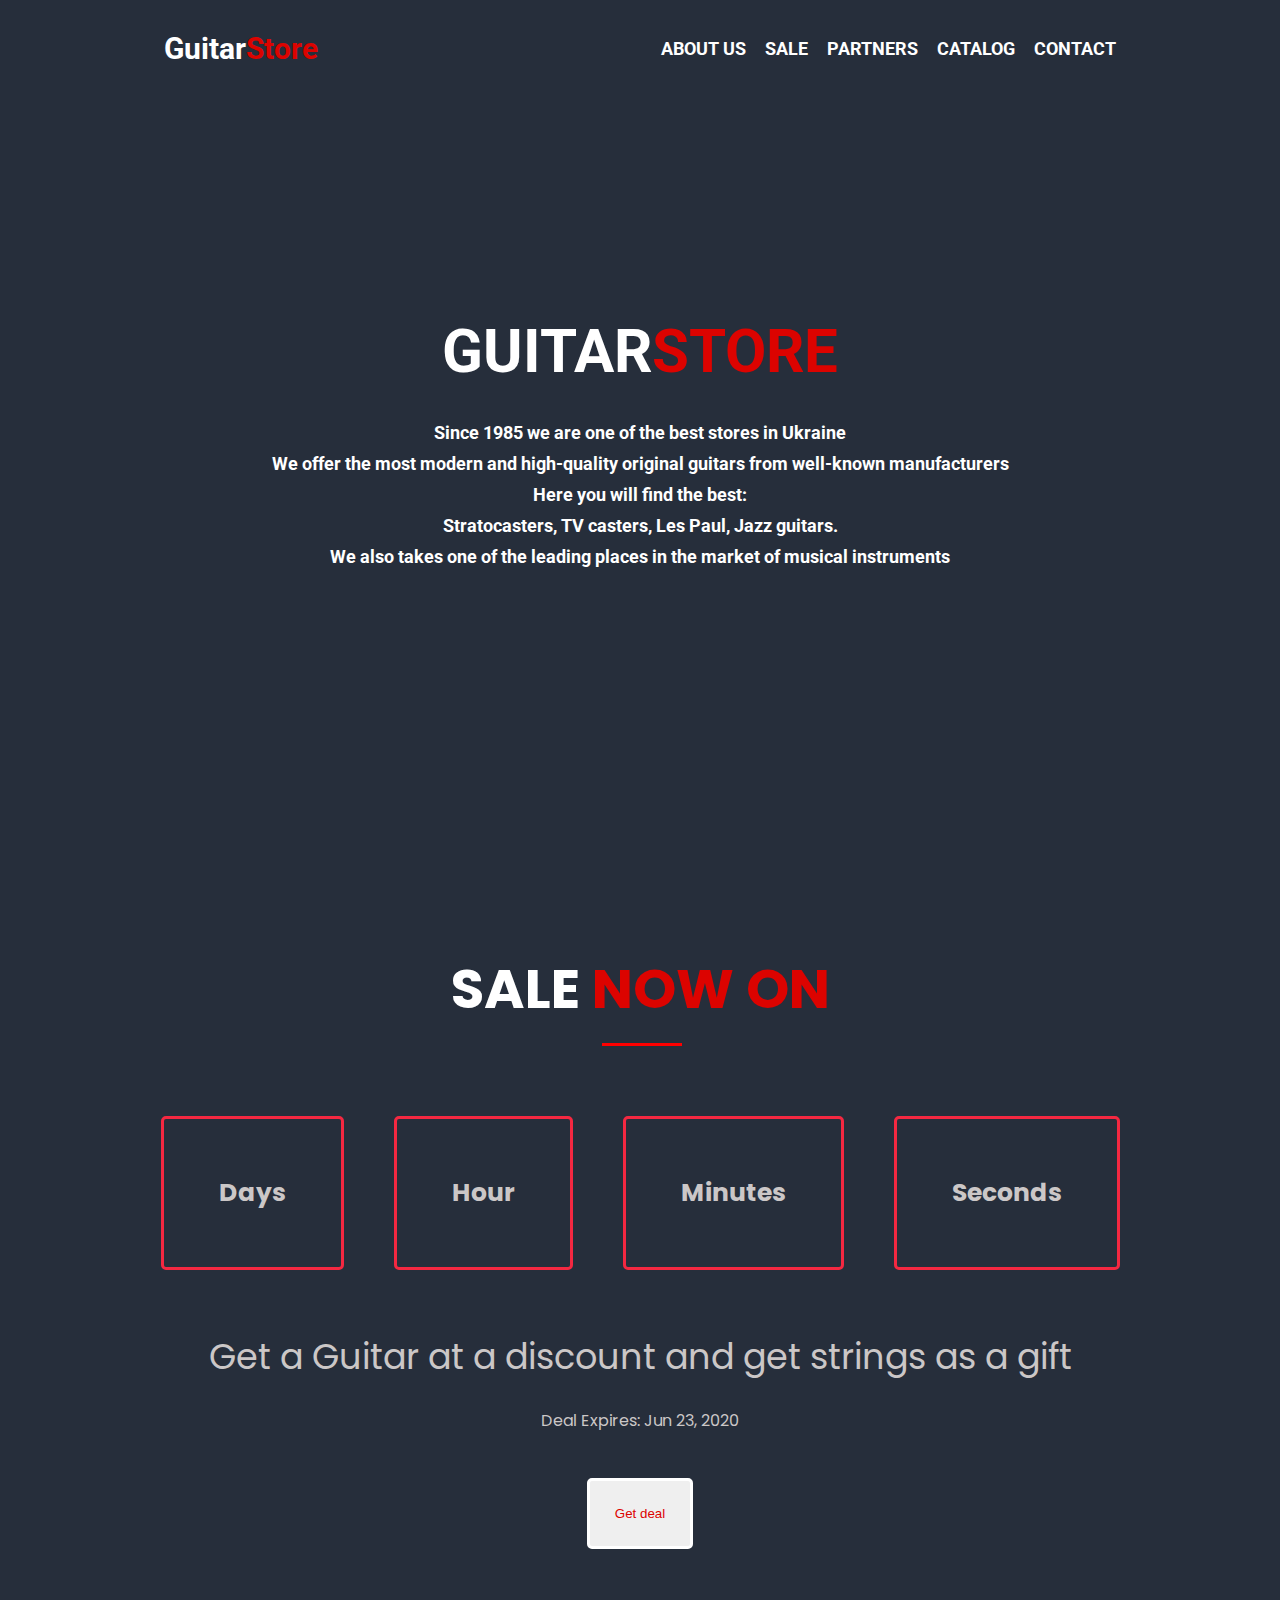
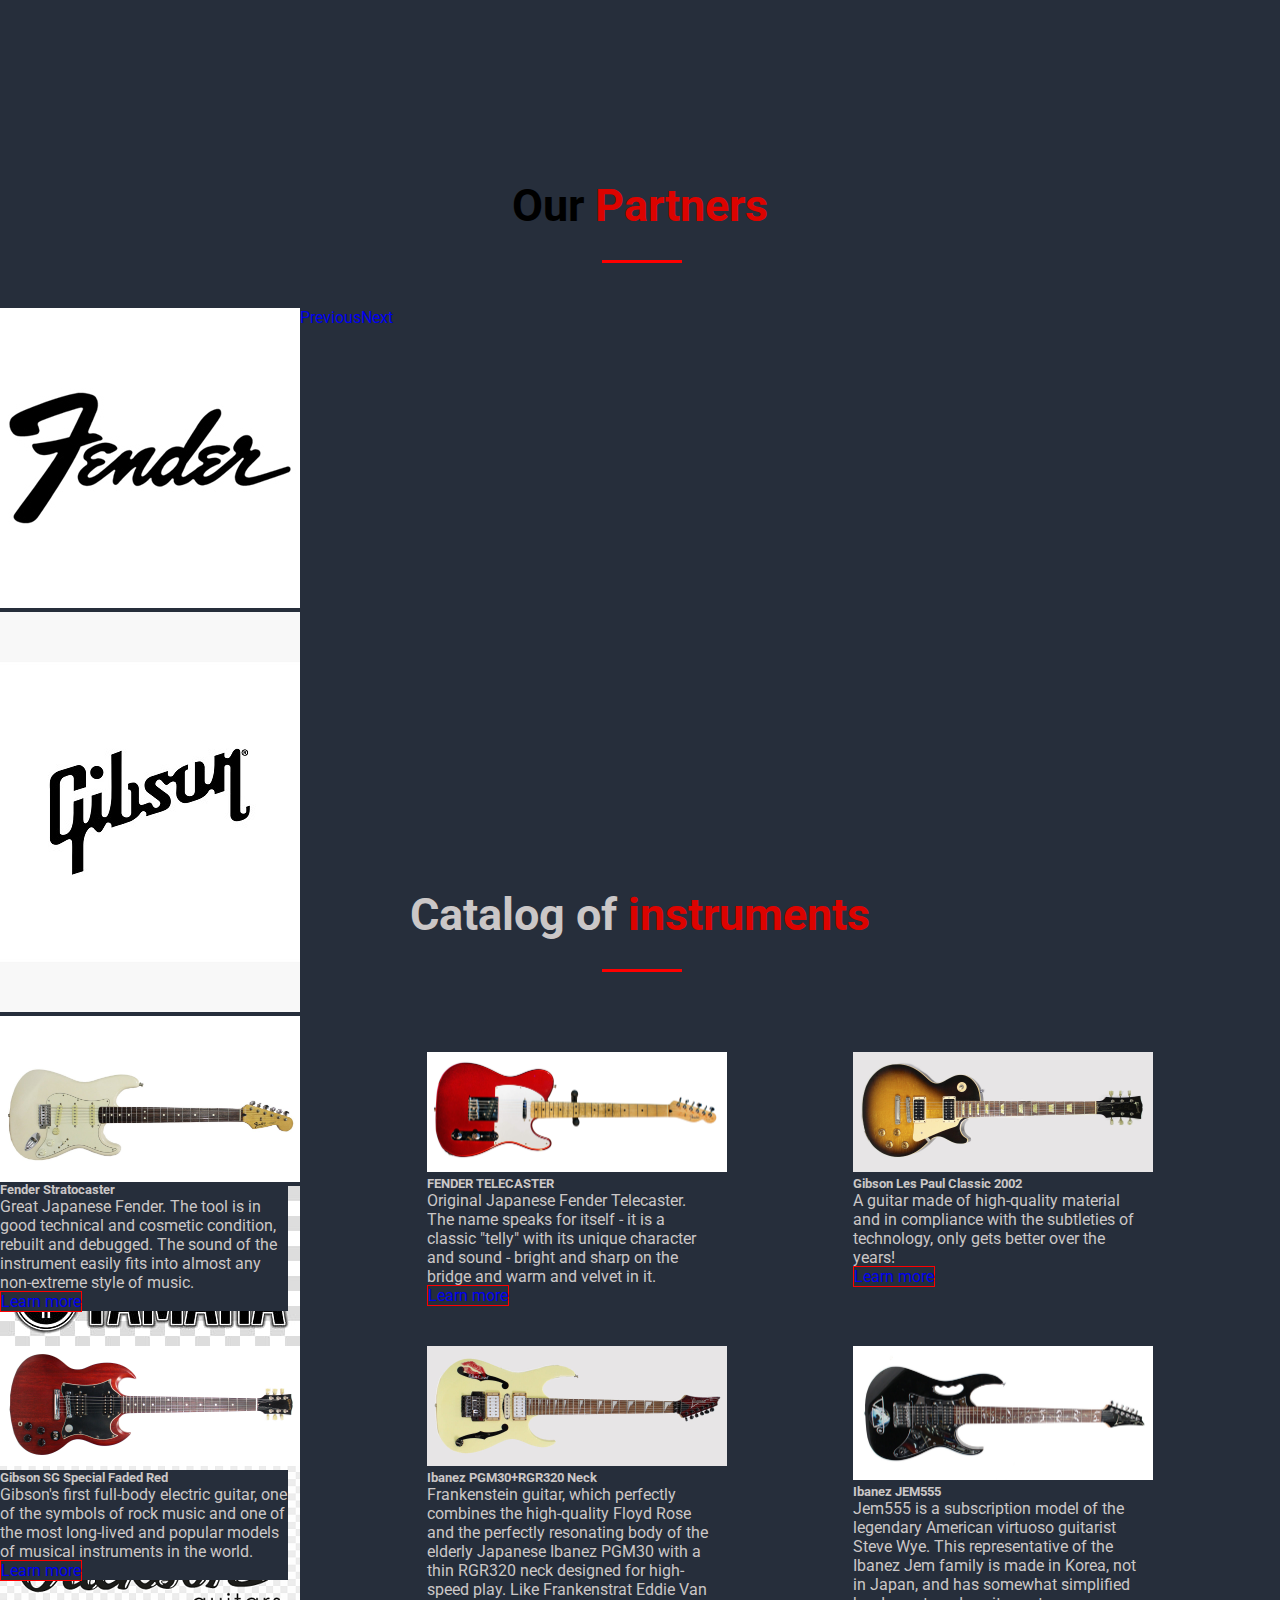
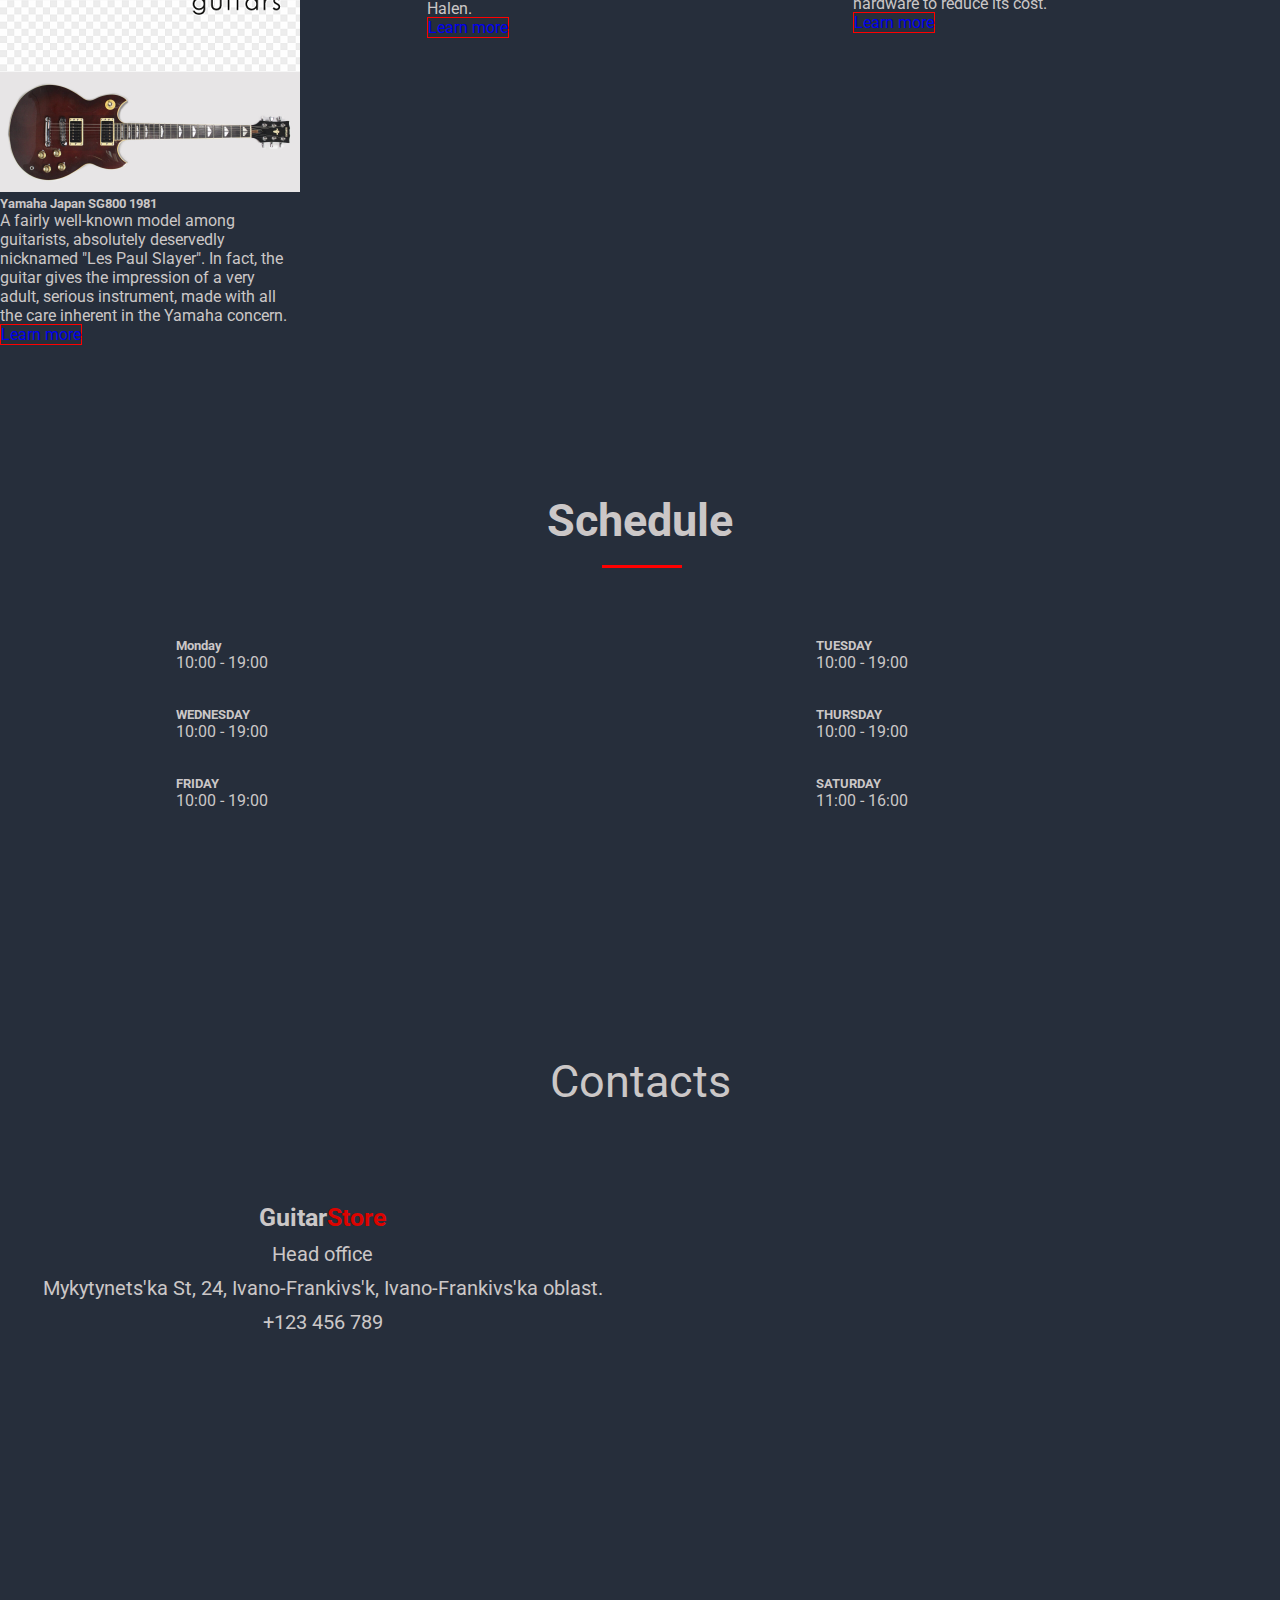
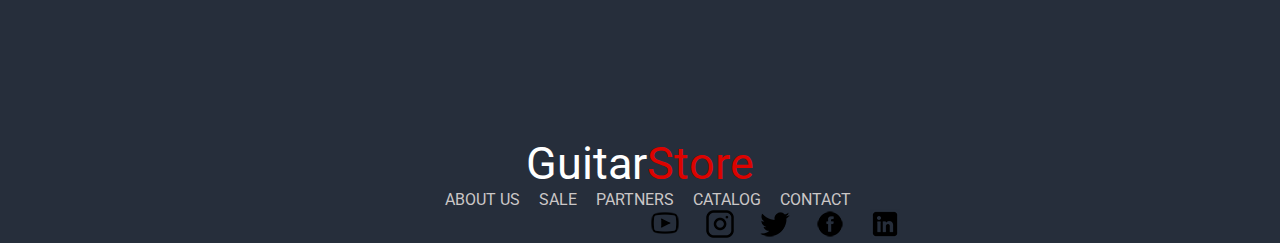
<file: index.html>
<!DOCTYPE html>
<html lang="en">
<head>
    <meta charset="UTF-8">
    <title>Guitar Store</title>
    <link href="https://fonts.googleapis.com/css2?family=Roboto&display=swap" rel="stylesheet">
    <link href="https://fonts.googleapis.com/css2?family=Poppins:ital@1&display=swap" rel="stylesheet">
    <link rel="stylesheet" href="css/inex.css">
    <link rel="stylesheet" href="https://stackpath.bootstrapcdn.com/bootstrap/4.5.0/css/bootstrap.min.css" integrity="sha384-9aIt2nRpC12Uk9gS9baDl411NQApFmC26EwAOH8WgZl5MYYxFfc+NcPb1dKGj7Sk" crossorigin="anonymous">

</head>
<body>
<header>

    <section class="top_navigaror">
        <div class="header_logo">
            <p>Guitar<span class="color_red">Store</span></p>
        </div>
        <nav >
            <ul class="top_menu">

                <a href="#about_us">about us</a>
                <a href="#sale">sale</a></li>
                <a href="#partners">partners</a></li>
                <a href="#catalog">catalog</a></li>
                <a href="#contacts">contact</a></li>
            </ul>
        </nav>
    </section>
    <section id="about_us">
        <h1>GUITAR<span class="color_red">STORE</span></h1>
        <div class="about_us_p">
            <p>Since 1985 we are one of the best stores in Ukraine </p>
            <p> We offer the most modern and high-quality original guitars from well-known manufacturers</p>
            <p>Here you will find the best: </p>
            <p>Stratocasters, TV casters, Les Paul, Jazz guitars. </p>
            <p>We also takes one of the leading places in the market of musical instruments</p>
        </div>
    </section>

 </header>


 <main>
     <section  id="sale">
         <div class="container">
         <h3>SALE <span class="color_red"> NOW ON</span></h3>
         <div class="line"></div>

         <div id="timeCutDown">
             <div class="time">
                 <h2 id="days"></h2>
                  <p class="underTime">Days</p>
             </div>
             <div class="time">
                 <h2 id="hours"></h2>
                 <p class="underTime">Hour</p>
             </div>
             <div class="time">
                 <h2 id="minutes"></h2>
                 <p class="underTime">Minutes</p>
             </div>
             <div class="time">
                 <h2 id="seconds"></h2>
                 <p class="underTime">Seconds</p>
             </div>
         </div>
         <p class="getGuitar">Get a Guitar at a discount and get strings as a gift</p>
         <p class="expires">Deal Expires: Jun 23, 2020</p>
         <button>
             <a href="#get_deal"><span class="color_red">Get deal</span></a>
         </button>
         </div>
     </section>
     <section  id="partners">
         <div class="container">
             <h4 class="Hpartners"> Our <span class="color_red"> Partners</span></h4>
             <div class="line"></div>
         <div id="carouselExampleIndicators" class="carousel slide" data-ride="carousel">
             <ol class="carousel-indicators">
                 <li data-target="#carouselExampleIndicators" data-slide-to="0" class="active"></li>
                 <li data-target="#carouselExampleIndicators" data-slide-to="1"></li>
                 <li data-target="#carouselExampleIndicators" data-slide-to="2"></li>
             </ol>
             <div class="carousel-inner">
                 <div class="carousel-item active">
                     <img src="img/logo_partners/FenderLogo.jpg" class="d-block w-100" alt="...">
                 </div>
                 <div class="carousel-item">
                     <img src="img/logo_partners/gibsoonLogo.jpg" class="d-block w-100" alt="...">
                 </div>
                 <div class="carousel-item">
                     <img src="img/logo_partners/ibanezLogo.png" class="d-block w-100" alt="...">
                 </div>
                 <div class="carousel-item">
                     <img src="img/logo_partners/yamaha.jpg" class="d-block w-100" alt="...">
                 </div>
                 <div class="carousel-item">
                     <img src="img/logo_partners/jacksonLogo.png" class="d-block w-100" alt="...">
                 </div>
             </div>
             <a class="carousel-control-prev" href="#carouselExampleIndicators" role="button" data-slide="prev">
                 <span class="carousel-control-prev-icon" aria-hidden="true"></span>
                 <span class="sr-only">Previous</span>
             </a>
             <a class="carousel-control-next" href="#carouselExampleIndicators" role="button" data-slide="next">
                 <span class="carousel-control-next-icon" aria-hidden="true"></span>
                 <span class="sr-only">Next</span>
             </a>
         </div>
         </div>
     </section>
     <section  id="catalog">
         <div class="container">
            <h5 class="catalogOf">Catalog of<span class="color_red"> instruments</span></h5>
             <div class="line"></div>
                    <div class="cards">
                        <div class="card" style="width: 18rem;">
                            <img src="img/guitars/fender_strat.jpg" class="card-img-top" alt="...">
                            <div class="card-body">
                                <h5 class="card-title">Fender  Stratocaster</h5>
                                <p class="card-text">Great Japanese Fender. The tool is in good technical and cosmetic condition, rebuilt and debugged. The sound of the instrument easily fits into almost any non-extreme style of music.</p>
                                <a href="#" class="btn btn-primary">Learn more</a>
                            </div>
                        </div>
                        <div class="card" style="width: 18rem;">
                            <img src="img/guitars/fender_tele.jpg" class="card-img-top" alt="...">
                            <div class="card-body">
                                <h5 class="card-title">FENDER TELECASTER</h5>
                                <p class="card-text">Original Japanese Fender Telecaster. The name speaks for itself - it is a classic "telly" with its unique character and sound - bright and sharp on the bridge and warm and velvet in it.</p>
                                <a href="#" class="btn btn-primary">Learn more</a>
                            </div>
                        </div>
                        <div class="card" style="width: 18rem;">
                            <img src="img/guitars/gibsonLes.jpg" class="card-img-top" alt="...">
                            <div class="card-body">
                                <h5 class="card-title">Gibson Les Paul Classic 2002</h5>
                                <p class="card-text">A guitar made of high-quality material and in compliance with the subtleties of technology, only gets better over the years!</p>
                                <a href="#" class="btn btn-primary">Learn more</a>
                            </div>
                        </div>
                        <div class="card" style="width: 18rem;">
                            <img src="img/guitars/gibson%20sg.jpg" class="card-img-top" alt="...">
                            <div class="card-body">
                                <h5 class="card-title">Gibson SG Special Faded Red</h5>
                                <p class="card-text">Gibson's first full-body electric guitar, one of the symbols of rock music and one of the most long-lived and popular models of musical instruments in the world.</p>
                                <a href="gibson-sg.html" class="btn btn-primary">Learn more</a>
                            </div>
                        </div>
                        <div class="card" style="width: 18rem;">
                            <img src="img/guitars/ibanez.jpg" class="card-img-top" alt="...">
                            <div class="card-body">
                                <h5 class="card-title">Ibanez PGM30+RGR320 Neck</h5>
                                <p class="card-text">Frankenstein guitar, which perfectly combines the high-quality Floyd Rose and the perfectly resonating body of the elderly Japanese Ibanez PGM30 with a thin RGR320 neck designed for high-speed play. Like Frankenstrat Eddie Van Halen.</p>
                                <a href="#" class="btn btn-primary">Learn more</a>
                            </div>
                        </div>
                        <div class="card" style="width: 18rem;">
                            <img src="img/guitars/ibanezBlack.jpg" class="card-img-top" alt="...">
                            <div class="card-body">
                                <h5 class="card-title">Ibanez JEM555</h5>
                                <p class="card-text">Jem555 is a subscription model of the legendary American virtuoso guitarist Steve Wye. This representative of the Ibanez Jem family is made in Korea, not in Japan, and has somewhat simplified hardware to reduce its cost.</p>
                                <a href="#" class="btn btn-primary">Learn more</a>
                            </div>
                        </div>
                        <div class="card" style="width: 18rem;">
                            <img src="img/guitars/yamaha%20.jpg" class="card-img-top" alt="...">
                            <div class="card-body">
                                <h5 class="card-title">Yamaha Japan SG800 1981</h5>
                                <p class="card-text">A fairly well-known model among guitarists, absolutely deservedly nicknamed "Les Paul Slayer". In fact, the guitar gives the impression of a very adult, serious instrument, made with all the care inherent in the Yamaha concern. </p>
                                <a href="#" class="btn btn-primary">Learn more</a>
                            </div>
                        </div>
                    </div>
                </div>
            </div>
         </div>
     </section>
     <section id="schedule">
         <div class="container">
             <h6 class="Hshedule">Schedule</h6>

             <div class="line"></div>
             <div class="cards-schedule">
                 <div class="card text-center" style="width: 18rem;">
                     <div class="card-body">
                         <h5 class="card-title">Monday</h5>
                         <p class="card-text">10:00 - 19:00</p>

                     </div>
                 </div>
                 <div class="card text-center" style="width: 18rem;">
                     <div class="card-body">
                         <h5 class="card-title">TUESDAY</h5>
                         <p class="card-text">10:00 - 19:00</p>

                     </div>
                 </div>
                 <div class="card text-center" style="width: 18rem;">
                     <div class="card-body">
                         <h5 class="card-title">WEDNESDAY</h5>
                         <p class="card-text">10:00 - 19:00</p>

                     </div>
                 </div>
                 <div class="card text-center" style="width: 18rem;">
                     <div class="card-body">
                         <h5 class="card-title">THURSDAY</h5>
                         <p class="card-text">10:00 - 19:00</p>

                     </div>
                 </div>
                 <div class="card text-center" style="width: 18rem;">
                     <div class="card-body">
                         <h5 class="card-title">FRIDAY</h5>
                         <p class="card-text">10:00 - 19:00</p>

                     </div>
                 </div>
                 <div class="card text-center" style="width: 18rem;">
                     <div class="card-body">
                         <h5 class="card-title">SATURDAY</h5>
                         <p class="card-text">11:00 - 16:00</p>

                     </div>
                 </div>
             </div>
         </div>
     </section>
     <section  id="contacts">
         <p class="contacts-us">Contacts</p>
         <div class="container">
            <div class="wrapper">
                <div class="card-adress">
                <h6> Guitar<span class="color_red">Store</span></h6>
                <p>Head office</p>
                <p>Mykytynets'ka St, 24, Ivano-Frankivs'k, Ivano-Frankivs'ka oblast.</p>
                <p class="phone">+123 456 789 </p>
            </div>
                <div class="map">
                    <iframe src="https://www.google.com/maps/embed?pb=!1m18!1m12!1m3!1d655.5306173944045!2d24.737285829223033!3d48.913058880084556!2m3!1f0!2f0!3f0!3m2!1i1024!2i768!4f13.1!3m3!1m2!1s0x0%3A0x0!2zNDjCsDU0JzQ3LjAiTiAyNMKwNDQnMTYuMiJF!5e0!3m2!1sen!2sua!4v1592227727427!5m2!1sen!2sua" width="600" height="450" frameborder="0" style="border:0;" allowfullscreen="" aria-hidden="false" tabindex="0"></iframe>
         </div>
            </div>
         </div>
     </section>

        <script src="https://code.jquery.com/jquery-3.5.1.slim.min.js" integrity="sha384-DfXdz2htPH0lsSSs5nCTpuj/zy4C+OGpamoFVy38MVBnE+IbbVYUew+OrCXaRkfj" crossorigin="anonymous"></script>
        <script src="https://cdn.jsdelivr.net/npm/popper.js@1.16.0/dist/umd/popper.min.js" integrity="sha384-Q6E9RHvbIyZFJoft+2mJbHaEWldlvI9IOYy5n3zV9zzTtmI3UksdQRVvoxMfooAo" crossorigin="anonymous"></script>
        <script src="https://stackpath.bootstrapcdn.com/bootstrap/4.5.0/js/bootstrap.min.js" integrity="sha384-OgVRvuATP1z7JjHLkuOU7Xw704+h835Lr+6QL9UvYjZE3Ipu6Tp75j7Bh/kR0JKI" crossorigin="anonymous"></script>
    <script src="script/index.js"></script>
 </main>
<footer>
    <div class="conteiner">
        <div class="fotbar">
            <p>Guitar<span class="color_red">Store</span></p>
            <nav>
            <ul class="fot_menu">
                <a href="#">about us</a>
                <a href="#sale">sale</a></li>
                <a href="#partners">partners</a></li>
                <a href="#catalog">catalog</a></li>
                <a href="#contacts">contact</a></li>
            </ul>
        </nav>
            <nav>
                <ul class="soc-logo">
                    <a href="#"><img src="img/soc_logos/youtube-photo.png" alt=""></a>
                    <a href="#"><img src="img/soc_logos/instagram-photo.png" alt=""></a>
                    <a href="#"><img src="img/soc_logos/twitter-photo.png" alt=""></a>
                    <a href="#"><img src="img/soc_logos/facebook-photo.png" alt=""></a>
                    <a href="#"><img src="img/soc_logos/link-photo.png" alt=""></a>

                </ul>
            </nav>



        </div>

    </div>
</footer>
</body>
</html>
</file>
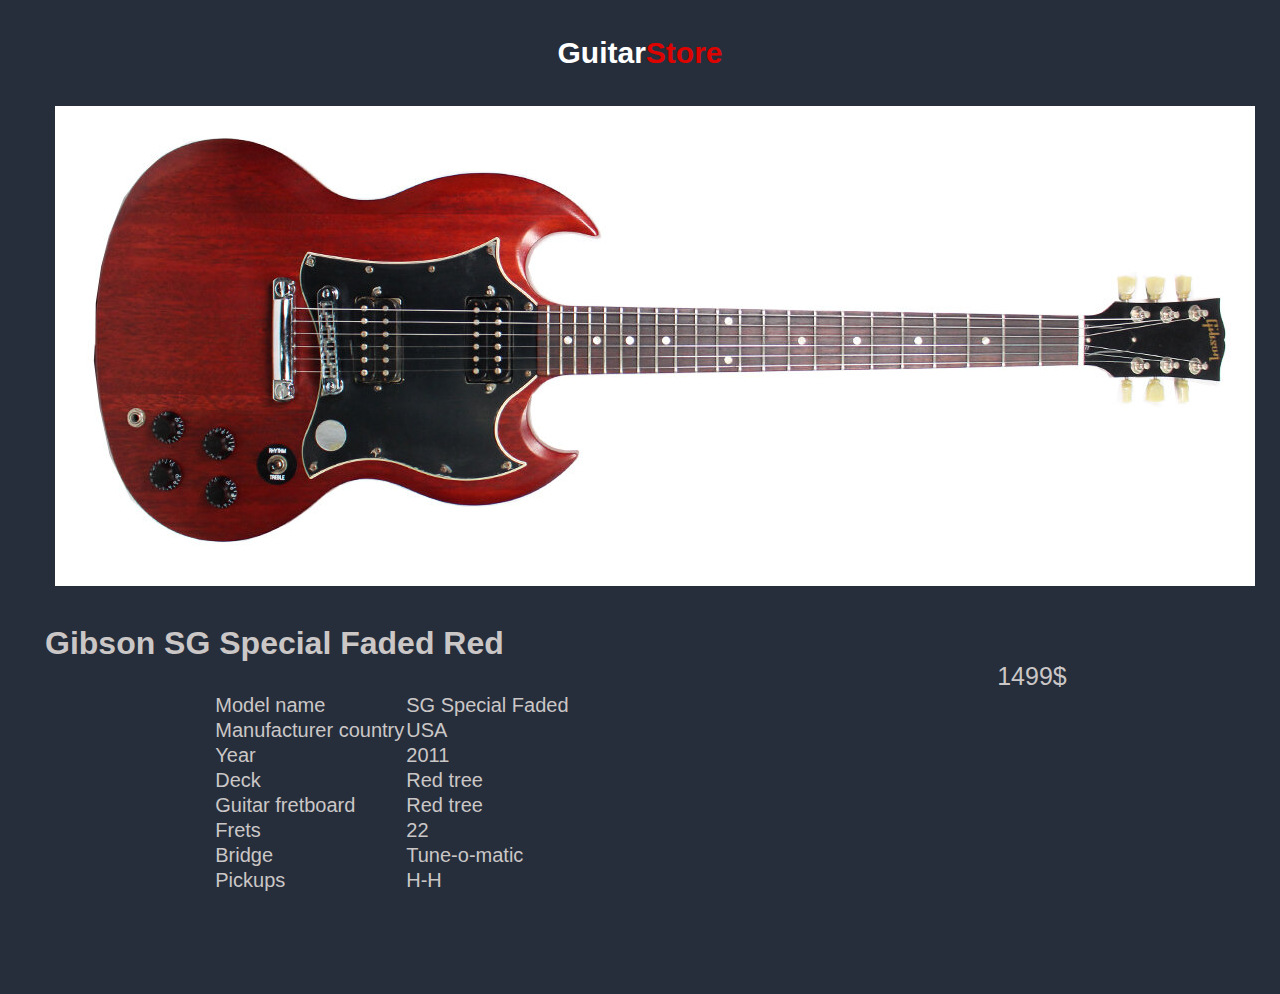
<file: gibson-sg.html>
<!DOCTYPE html>
<html lang="en">
<head>
    <meta charset="UTF-8">
    <title>Gibson SG Special Faded Red</title>
    <link rel="stylesheet" href="css/gibson.css">
</head>
<body>
<section class="gibson">
    <div class="header_logo">
        <a href="index.html"><p>Guitar<span class="color_red">Store</span></p></a>
    </div>
    <img src="img/guitars/gibson%20sg.jpg" alt="">
    <h1>Gibson SG Special Faded Red</h1>
    <div class="teh">
    <table>
        <tbody>
        <tr>
            <td>Model name</td>
            <td>SG Special Faded</td>
        </tr>
        <tr>
            <td>Manufacturer country</td>
            <td>USA</td>
        </tr>
        <tr>
            <td>Year</td>
            <td>2011</td>
        </tr>
        <tr>
            <td>Deck</td>
            <td>Red tree</td>
        </tr>
        <tr>
            <td>Guitar fretboard</td>
            <td>Red tree</td>
        </tr>
        <tr>
            <td>Frets</td>
            <td>22</td>
        </tr>
        <tr>
            <td>Bridge</td>
            <td>Tune-o-matic</td>
        </tr>
        <tr>
            <td>Pickups</td>
            <td>H-Н</td>
        </tr>
        </tbody>
    </table>
        <div class="price"> 1499$</div>
    </div>


</section>
</body>
</html>
</file>
<file: css/inex.css>
*{
    margin: 0;
    padding: 0;
}
html{
    font-family: 'Roboto', sans-serif;
}
header{
    background-color: #262E3B;
    padding-bottom: 300px;
    padding-top: 5px;
}

li{
    list-style: none;
}
a{
    text-decoration: none;
}
header {
    font-family: 'Roboto', sans-serif;
    width: 100%;
    height: 100%;
}



h1{
    font-size: 60px;
    color: #FFFFFF;
}

.color_red{
    color: #dc0300;
}
.top_navigaror{
    display: flex;
    justify-content: space-around;
    align-items: center;
    margin-top: 26px;
}
.top_menu{
    display: block;
    margin: auto;
}
.top_menu a{
    color: #FFFFFF;
    text-transform: uppercase;
    margin-left: 15px;
    font-weight: bold;
    font-size: 18px;
}
.top_menu a:hover{
    text-decoration: none;
    color:#F42841 ;
    transition: 0.3s ease-out;
}
.header_logo p{
    color: #FFFFFF;
    font-size: 30px;
    font-weight: bold;
}
#about_us{
    text-align: center;
    padding-top: 250px;
}
.about_us_p{
    margin-top: 35px;
    font-size: 18px;
    font-weight: bold;
    color: #FFFFFF;
}
.about_us_p p{
    margin-top: 10px;
}
/*video {
    position: absolute;
    left: 0;
    top: 0;
    right: 0;
    bottom: 0;
    margin: auto;
    z-index: -1;
}*/
@media (max-width: 670px) {
    .top_navigaror{
        display: flex;
        flex-direction: column;
    }
    .top_menu{
        margin-top: 10px;
    }
    #about_us h1{
        font-size: 45px;
        display: flex;
        flex-direction: column;
    }
    #sale h1{
        font-size: 45px;
        display: flex;
        flex-direction: column;
    }
}
@media (max-width: 490px) {
    .top_menu {
        display: flex;
        flex-direction: column;
    }

    .top_menu a {
        margin-top: 5px;
    }

    .about_us_p p {
        display: flex;
        flex-direction: column;
        font-size: 12px;
    }
}
#sale{
    text-align: center;
    font-family: 'Poppins', sans-serif;
    padding-top: 80px;
    background-color: #262E3B;
    padding-bottom: 80px;
}
#sale h3{
    color: #FFFFFF;
    font-size: 55px;
    margin-bottom: 10px;
}
.getGuitar {
    font-size: 35px;
    color: #CBC7C7;
    margin-top: 35px;
}
#timeCutDown{
    display: flex;
    flex-direction: row;
    justify-content: center;
    margin-top: 45px;

}
h2{
    color: #CBC7C7;
}
.time{
    display: flex;
    flex-direction: column;
    align-items: center;
    justify-content: center;
    margin: 25px;
    border: 3px solid #F42841;
    border-radius: 5px;
    padding: 55px;
}
.time p{
    font-size: 25px;
    text-align: center;
    font-weight: bold;
    color: #CBC7C7;
}
.expires{
    font-size: 16px;
    color: #CBC7C7;
    margin-top: 25px;
}
#sale button {
    margin-top: 45px;
    border: 3px solid #FFFFFF;
    border-radius: 5px;
    padding: 25px;
}
.line{
    width: 80px;
    height: 3px;
    color: red;
    position: relative;
    left: 47%;
    border-bottom: 3px solid red;
}
@media (max-width: 955px) {
    #timeCutDown{
        display: flex;
        flex-direction: column;
        align-items: center;
    }
    .time{
        width: 20%;
        height: 70%;
        display: flex;
        flex-direction: column;
        border: 3px solid #F42841;
        border-radius: 5px;
        padding: 20px;
    }
    .time p{
        font-size: 15px;
        text-align: center;
        font-weight: bold;
        color: #CBC7C7;
    }
    .expires{
        font-size: 10px;
        color: #CBC7C7;
        margin-top: 25px;
    }
    .getGuitar {
        font-size: 20px;
        color: #CBC7C7;
        margin-top: 35px;
    }
    #sale button {
        margin-top: 35px;
        border: 3px solid #FFFFFF;
        border-radius: 5px;
        padding: 15px;
    }
    #sale h3 {
        color: #CBC7C7;
        font-size: 35px;
        margin-bottom: 10px;
    }
}
#partners{
    background-color: #262E3B ;
    padding-bottom: 150px;
    padding-top: 150px;
}
#carouselExampleIndicators{
    max-width: 350px;
    max-height:350px ;
    display: flex;
    left: 35%;
    margin-top: 45px;
}
.Hpartners{
    font-size: 45px;
    text-align: center;
    margin-bottom: 25px;
}
.card img{
    max-height:240px;
    max-width: 300px;
}
#catalog{
    padding-top: 80px;
    background-color: #262E3B ;
    padding-bottom: 90px;

}
.catalogOf{
    font-size: 45px;
    text-align: center;
    color: #CBC7C7;
    margin-bottom: 25px;
}
.cards{
    padding-top: 45px;
    display: grid;
    grid-template-columns: auto auto auto;
}
.cards a{
    background-color: #262E3B;
    border: 1px solid red ;
}
.card-body{
    background-color:#262E3B ;
    color: #CBC7C7;
}
.card{
    margin-top: 35px;
}

@media (max-width: 1000px) {
    .cards{
        display: grid;
        grid-template-columns: auto auto;
    }
    .cards-schedule{
        display: grid;
        grid-template-columns: auto;
    }
    .wrapper{
        display: flex;
        flex-direction: column;
        align-items: center;
    }
}
@media (max-width: 760px) {
    .cards{
       display: flex;
        flex-direction: column;
        align-items: center;
    }
    .cards-schedule{
        display: flex;
        flex-direction: column;
        align-items: center;
    }
}
#schedule{
    padding-top: 60px;
    padding-bottom: 160px;
    background-color: #262E3B;

}
.Hshedule{
    color: #CBC7C7;
    font-size: 45px;
    text-align: center;
    margin-bottom: 15px;
}
.cards-schedule{
    margin-top: 35px;
    padding-bottom: 35px;
    display: grid;
    grid-template-columns: auto auto ;
    justify-content: space-around;
}
#contacts{
    padding-top: 50px;
    padding-bottom: 60px;
    background-color: #262E3B;
}
.wrapper{

    display: flex;
    justify-content: space-around;
}
.card-adress{
    padding-top: 15px;
    padding-right: 25px;
    padding-left: 25px;
    text-align: center;
}
.card-adress h6{
    font-size: 25px;
    text-align: center;
    color: #CBC7C7;
}
.card-adress p{
    font-size: 20px;
    color: #CBC7C7;
    margin-top: 10px;
}
.contacts-us{
    font-size: 45px;
    color: #CBC7C7;
    text-align: center;
    margin-bottom: 80px;
}
#fot{
    display: flex;
    justify-content: space-around;
}
footer{
    padding-top: 35px;
    background-color: #262E3B;
}
.fotbar{
    display: flex;
    flex-direction: column;
    align-items: center;
}
.fot_menu a{
    color: #CBC7C7;
    text-transform: uppercase;
    margin-left: 15px;
}
.fot_menu a:hover {
    text-decoration: none;
    color: #F42841;
    transition: 0.3s ease-out;
}
.fotbar p{
    font-size: 45px;
    color: #FFFFFF;
}
.soc-logo{
    max-width: 30px;
    display: flex;
    flex-direction: row;
    justify-content: space-around;
    align-items: center;
}
.soc-logo a{
    margin-left: 25px;
}
</file>
<file: css/gibson.css>
*{
    margin: 0;
    padding: 0;
}
html{
    font-family: 'Roboto', sans-serif;
}
a{
    text-decoration: none;
}
body{
    background-color: #262E3B;
    color: #CBC7C7;
}
.gibson{
    max-height: 980px;
    padding-bottom: 100px;
}
.color_red{
    color: #dc0300;
}
.header_logo a {
    color: #FFFFFF;
    font-size: 30px;
    font-weight: bold;
    text-align: center;

}
.header_logo{
    padding-top: 36px;
    margin-bottom: 36px;
}
.teh{
    display: flex;
    flex-direction: row;
    justify-content: space-around;
}
.price{
    font-size: 25px;
}
table{
    margin-top: 30px;
    font-size: 20px;
}
img{
  margin-left: 55px;
}
h1{
    margin-left: 45px;
    margin-top: 35px;
}
</file>
